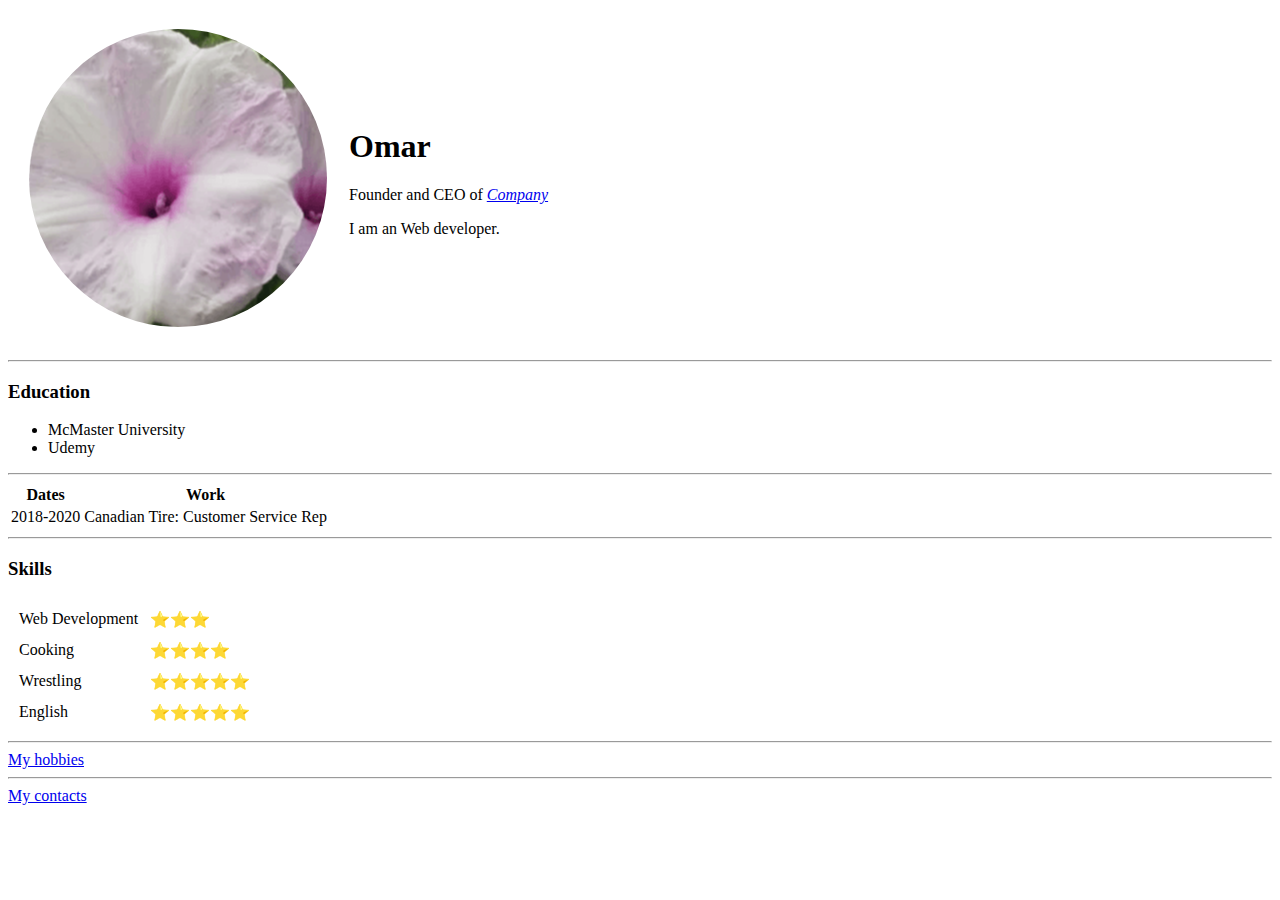
<file: index.html>
<!DOCTYPE html>
<html lang="en">
  <head>
    <meta charset="UTF-8" />
    <meta name="viewport" content="width=device-width, initial-scale=1.0" />
    <title>Omar's Personal Site</title>
  </head>
  <body>
    <table cellspacing="20">
      <tr>
        <td>
          <img src="./files/circle-cropped.png" alt="flower img" />
        </td>
        <td>
          <h1>Omar</h1>
          <p>
            Founder and CEO of <em><a href="https://google.com">Company</a></em>
          </p>
          <p>I am an Web developer.</p>
        </td>
      </tr>
    </table>
    <hr />
    <h3>Education</h3>
    <ul>
      <li>McMaster University</li>
      <li>Udemy</li>
    </ul>
    <hr />
    <table>
      <thead>
        <tr>
          <th>Dates</th>
          <th>Work</th>
        </tr>
      </thead>
      <tbody>
        <tr>
          <td>2018-2020</td>
          <td>Canadian Tire: Customer Service Rep</td>
        </tr>
      </tbody>
      <tfoot></tfoot>
    </table>
    <hr>
    <h3>Skills</h3>
<table cellspacing="10">
    
    <tr>
        <td>Web Development</td>
        <td>⭐⭐⭐</td>
    </tr>
    <tr>
        <td>Cooking</td>
        <td>⭐⭐⭐⭐</td>
    </tr>
    <tr>
        <td>Wrestling</td>
        <td>⭐⭐⭐⭐⭐</td>
    </tr>
    <tr>
        <td>English</td>
        <td>⭐⭐⭐⭐⭐</td>
    </tr>
</table>
    <hr>
    <a href="hobbies.html">My hobbies</a>
    <hr />
    <a href="contact-me.html">My contacts</a>
  </body>
</html>
</file>
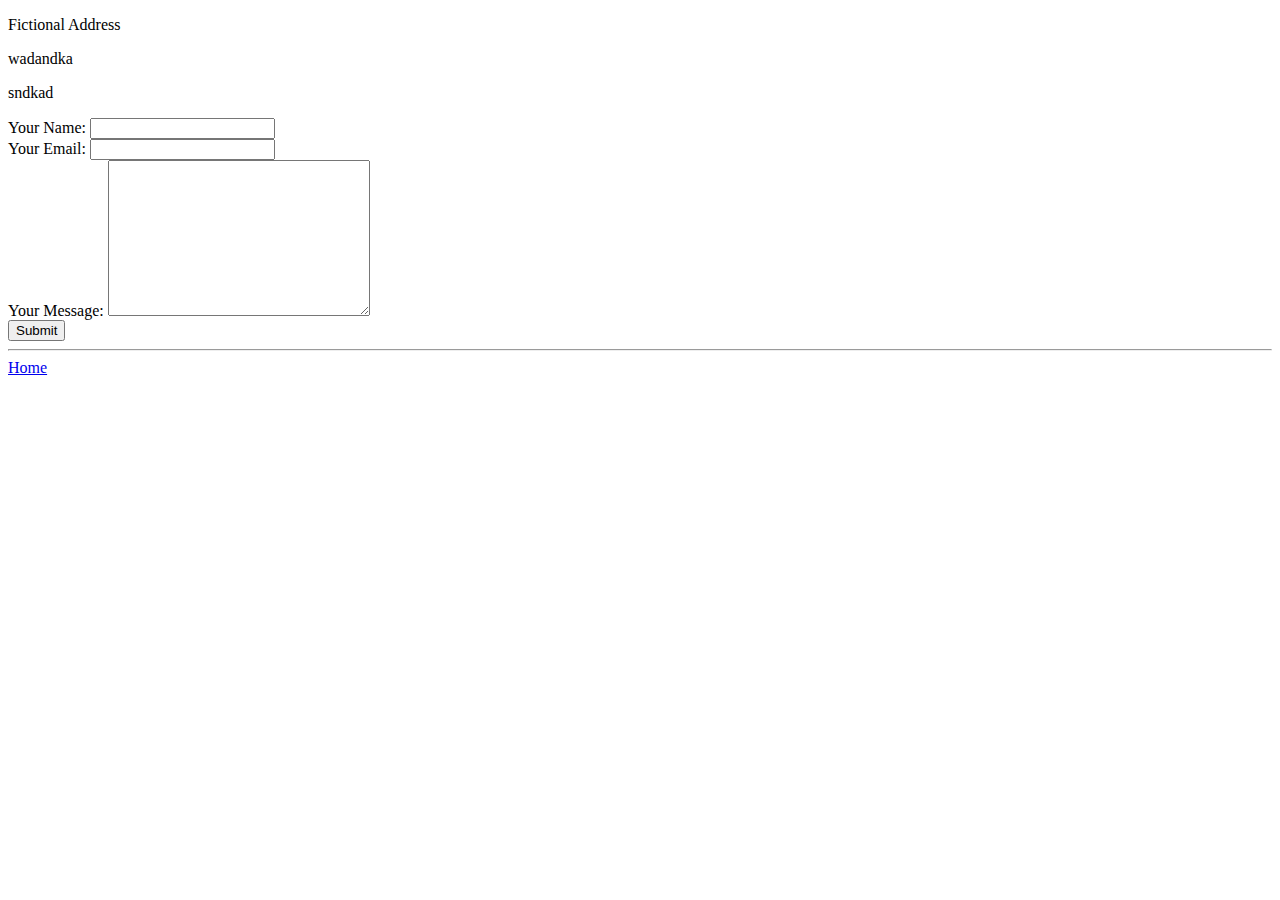
<file: contact-me.html>
<!DOCTYPE html>
<html lang="en">
<head>
    <meta charset="UTF-8">
    <meta name="viewport" content="width=device-width, initial-scale=1.0">
    <title>Contact Me</title>
</head>
<body>
    <p>Fictional Address</p>
    <p> wadandka</p>
    <p> sndkad</p>
<form action="mailto:info@bigboy.com" method="post" enctype="text/plain">
    <label for="Name">Your Name:</label>
    <input type="text" name="yourName" id="">
    <br>
    <label for="">Your Email:</label>
    <input type="email" name="yourEmail" id="">
    <br>
    <label for="">Your Message:</label>
    <textarea name="yourMessage" id="" cols="30" rows="10"></textarea>
    <br>
    <input type="submit">
</form>



    <hr>
    <a href="index.html"> Home</a>
</body>
</html>
</file>
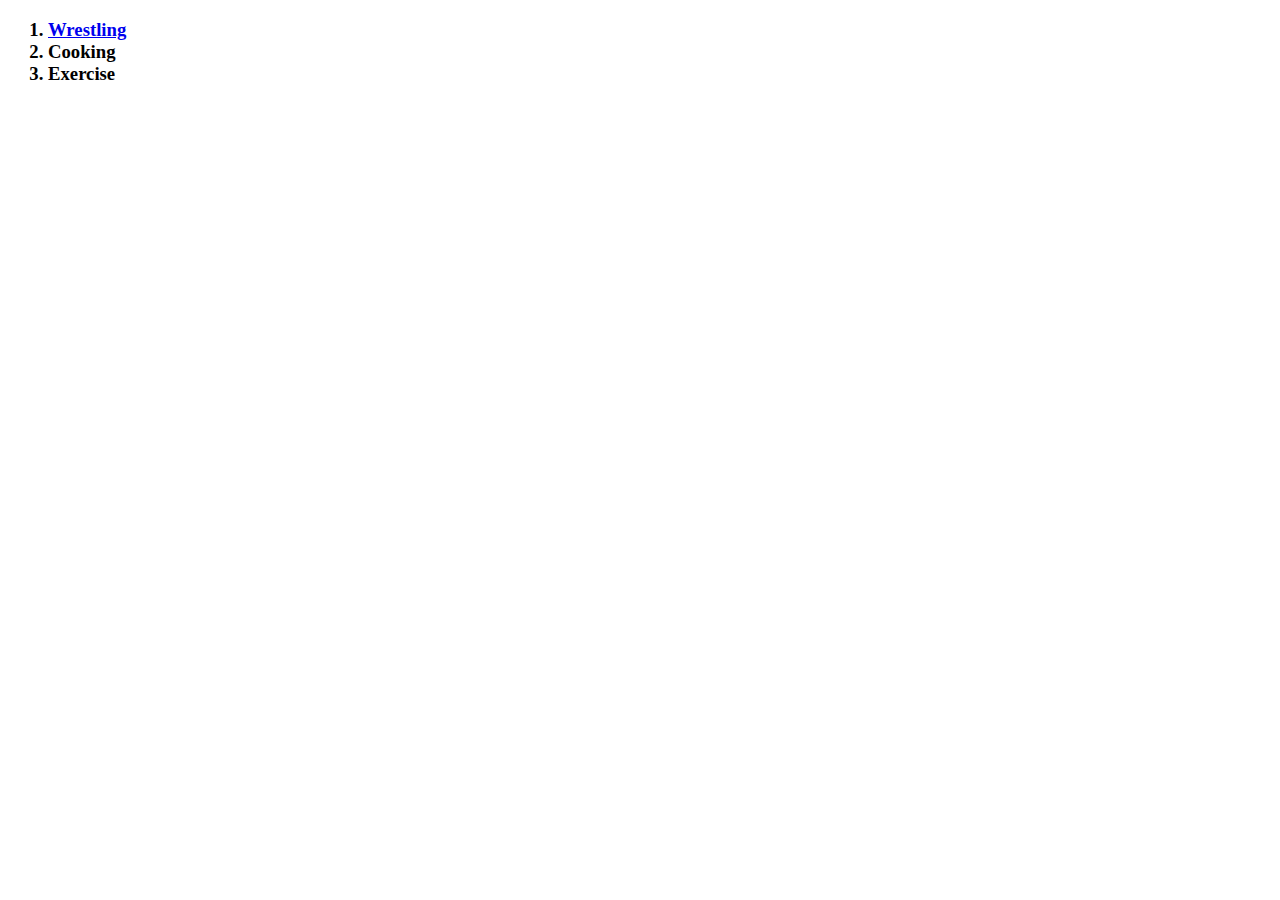
<file: hobbies.html>
<!DOCTYPE html>
<html lang="en">
<head>
    <meta charset="UTF-8">
    <meta name="viewport" content="width=device-width, initial-scale=1.0">
    <title>Hobbies</title>
</head>
<body>
    <h3>
        <ol >
           <li><a href="https://www.youtube.com/watch?v=YECeMYoVHtk">Wrestling</a></li> 
            <li>Cooking</li>
            <li>Exercise</li>
        </ol>
    </h3>
</body>
</html>
</file>
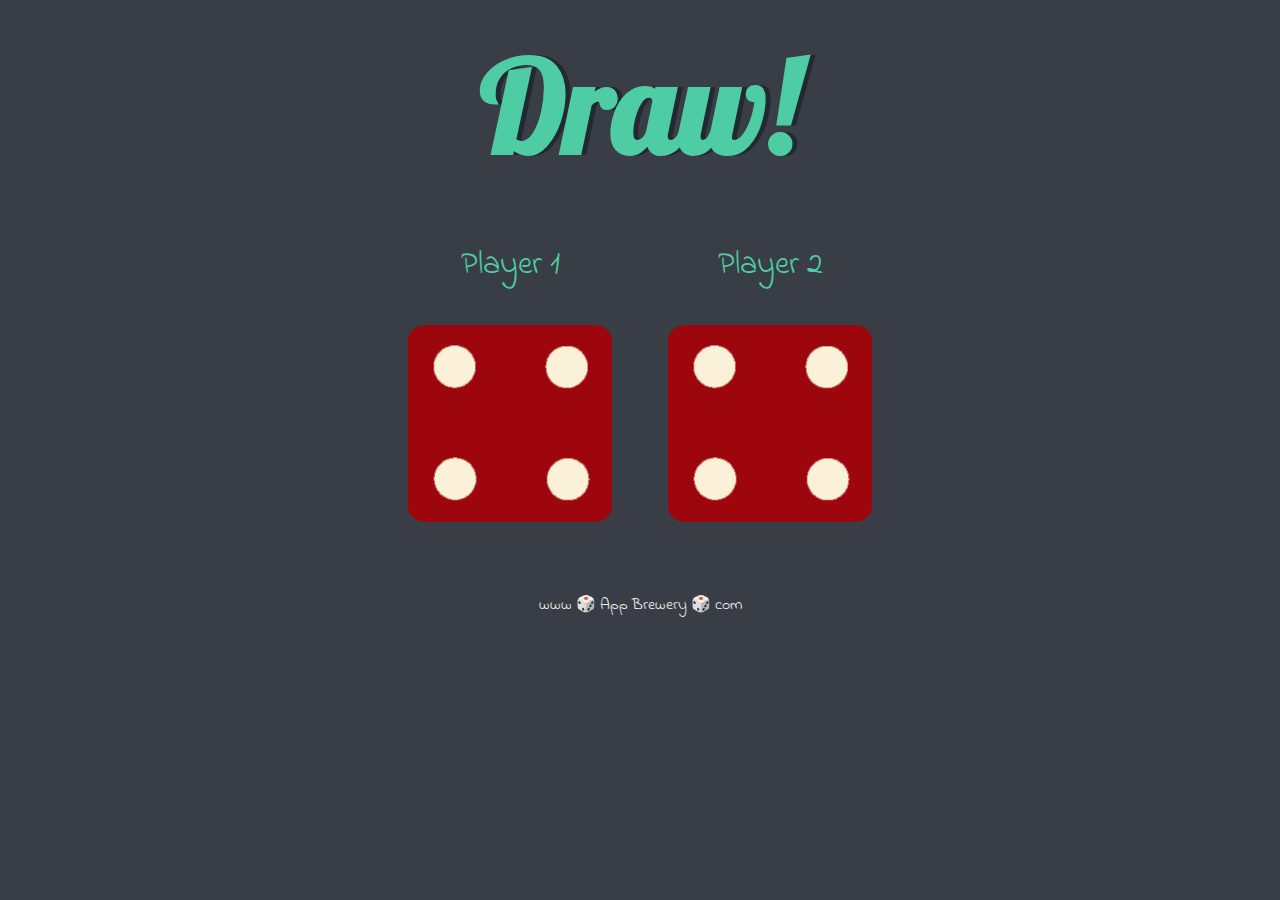
<file: Dicee Challenge - completed/dicee.html>
<!DOCTYPE html>
<html lang="en" dir="ltr">
  <head>
    <meta charset="utf-8">
    <title>Dicee</title>
    <link rel="stylesheet" href="styles.css">
    <link href="https://fonts.googleapis.com/css?family=Indie+Flower|Lobster" rel="stylesheet">

  </head>
  <body>

    <div class="container">
      <h1>Refresh Me</h1>

      <div class="dice">
        <p>Player 1</p>
        <img class="img1" src="images/dice6.png">
      </div>

      <div class="dice">
        <p>Player 2</p>
        <img class="img2" src="images/dice6.png">
      </div>

    </div>


  </body>

  <footer>
    www 🎲 App Brewery 🎲 com
  </footer>
  <script src="index.js" charset="utf-8"></script>
</html>
</file>
<file: Dicee Challenge - completed/styles.css>
.container {
  width: 80%;
  margin: auto;
  text-align: center;
}

.dice {
  text-align: center;
  display: inline-block;

}

body {
  background-color: #393E46;
}

h1 {
  margin: 25px;
  font-family: 'Lobster', cursive;
  text-shadow: 5px 0 #232931;
  font-size: 8rem;
  color: #4ECCA3;
}

p {
  font-size: 2rem;
  color: #4ECCA3;
  font-family: 'Indie Flower', cursive;
}

img {
  width: 80%;
}

footer {
  margin-top: 5%;
  color: #EEEEEE;
  text-align: center;
  font-family: 'Indie Flower', cursive;

}
</file>
